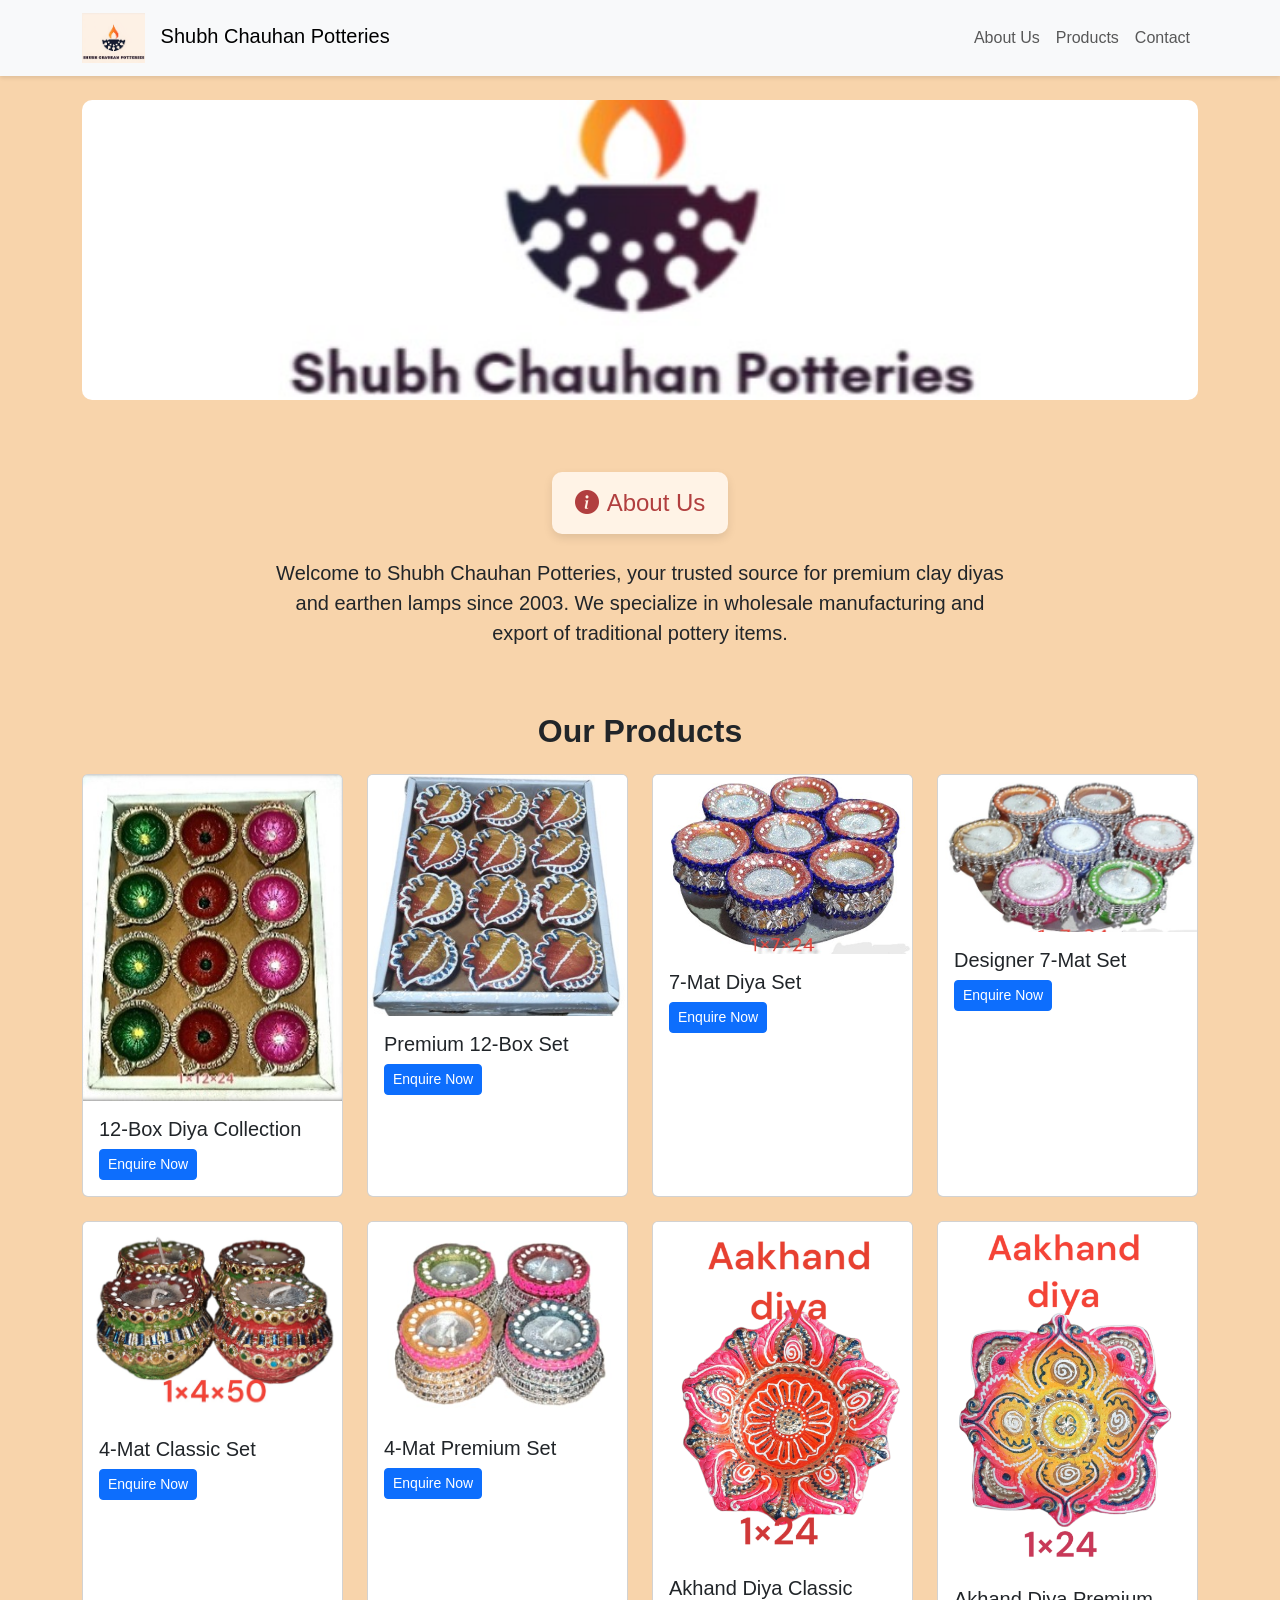
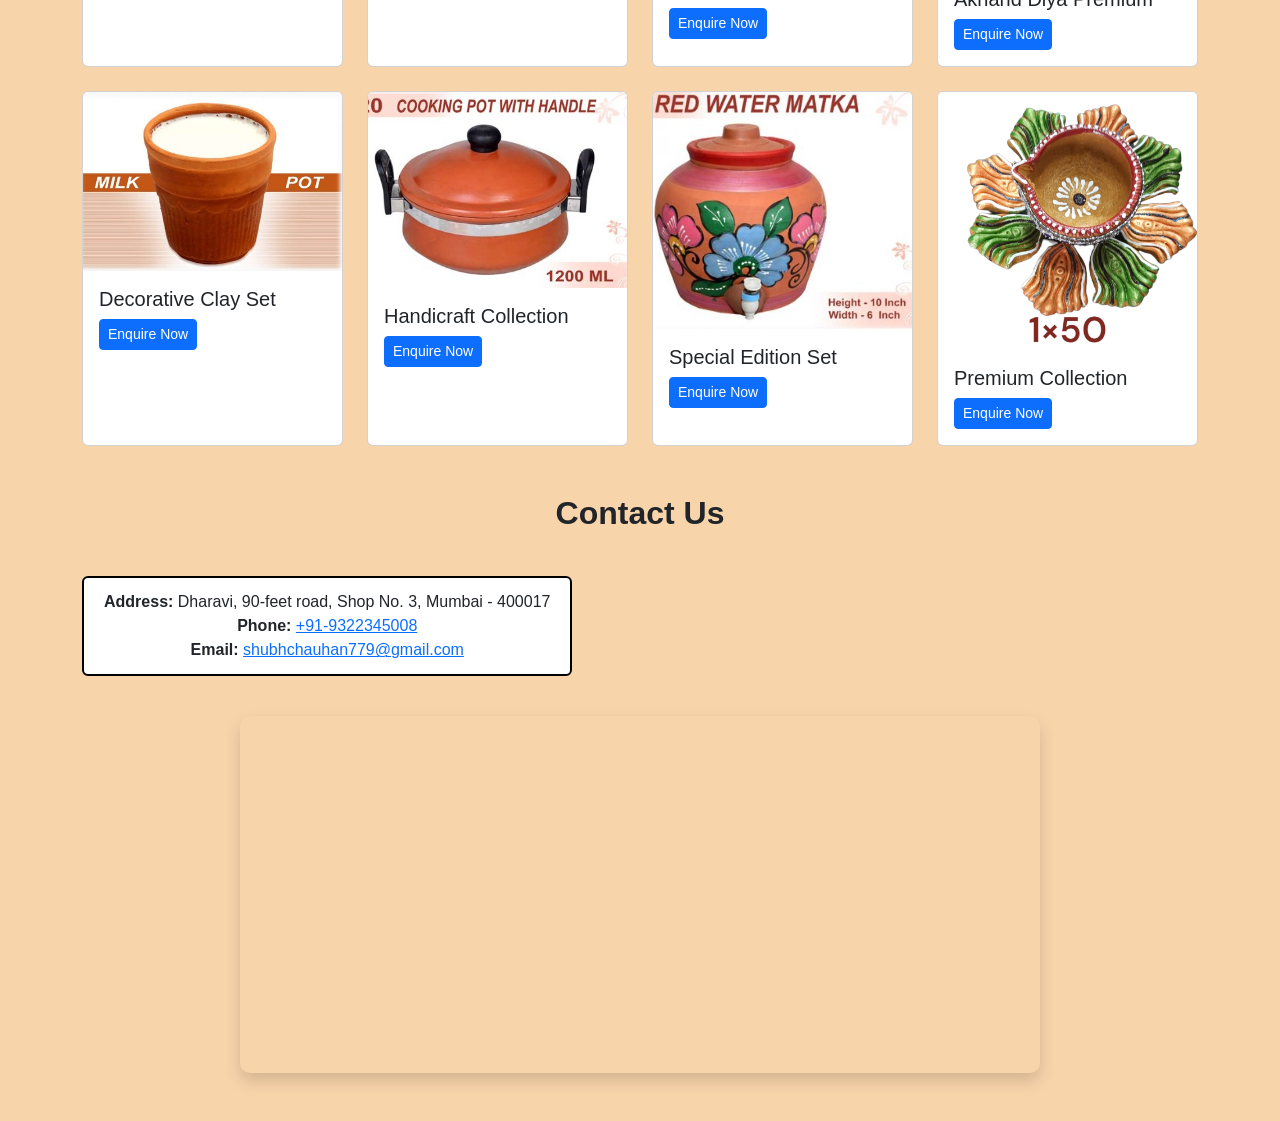
<file: index.html>
<!DOCTYPE html>
<html lang="en">
<head>
  <meta charset="UTF-8" />
  <meta name="viewport" content="width=device-width, initial-scale=1" />
  <title>Shubh Chauhan Potteries - Wholesale Clay Diyas & Earthen Lamps Manufacturer</title>
  
  <!-- Meta for SEO -->
  <meta name="description" content="Shubh Chauhan Potteries - Leading manufacturer & exporter of clay diyas, earthen lamps, and pottery items. 20+ years of expertise. Bulk orders & international exports available.">
  <meta name="keywords" content="clay diyas wholesale, diya manufacturer India, earthen lamps exporter, bulk clay lamps, traditional pottery Dharavi Mumbai">
  <link rel="icon" type="image/png" href="static/images/backgroundimage1.png">

  <!-- Open Graph for social sharing -->
  <meta property="og:title" content="Shubh Chauhan Potteries - Clay Diyas Manufacturer" />
  <meta property="og:description" content="Trusted wholesale supplier of clay diyas, earthen lamps & pottery products with 20+ years of expertise." />
  <meta property="og:image" content="static/images/backgroundimage1.png" />
  <meta property="og:url" content="https://shubhchauhanpotteries.netlify.app" />
  <meta property="og:type" content="website" />

  <!-- Schema markup -->
  <script type="application/ld+json">
  {
    "@context": "https://schema.org",
    "@type": "Store",
    "name": "Shubh Chauhan Potteries",
    "image": "static/images/backgroundimage1.png",
    "address": {
      "@type": "PostalAddress",
      "streetAddress": "Dharavi, 90-feet road, Shop No. 3",
      "addressLocality": "Mumbai",
      "addressRegion": "Maharashtra",
      "postalCode": "400017",
      "addressCountry": "IN"
    },
    "telephone": "+91-9322345008",
    "email": "shubhchauhan779@gmail.com",
    "url": "https://shubhchauhanpotteries.netlify.app",
    "sameAs": [
      "https://www.instagram.com",
      "https://www.youtube.com/@shubhchauhanpotteries",
      "https://wa.me/919322345008"
    ]
  }
  </script>

  <!-- CSS -->
  <link href="https://cdn.jsdelivr.net/npm/bootstrap@5.3.0/dist/css/bootstrap.min.css" rel="stylesheet" />
  <link rel="stylesheet" href="https://cdnjs.cloudflare.com/ajax/libs/font-awesome/6.5.0/css/all.min.css">
  <link href="https://cdn.jsdelivr.net/npm/bootstrap-icons@1.10.5/font/bootstrap-icons.css" rel="stylesheet">
  <link rel="stylesheet" href="static/css/style.css">
</head>
<body>
  <nav class="navbar navbar-expand-lg navbar-light bg-light sticky-top">
    <div class="container">
      <a class="navbar-brand" href="index.html">
        <img src="static/images/backgroundimage1.png" alt="Shubh Chauhan Potteries Logo" height="50">
        Shubh Chauhan Potteries
      </a>
      <button class="navbar-toggler" type="button" data-bs-toggle="collapse" data-bs-target="#navbarNav">
        <span class="navbar-toggler-icon"></span>
      </button>
      <div class="collapse navbar-collapse" id="navbarNav">
        <ul class="navbar-nav ms-auto">
          <li class="nav-item">
            <a class="nav-link" href="#about">About Us</a>
          </li>
          <li class="nav-item">
            <a class="nav-link" href="#products">Products</a>
          </li>
          <li class="nav-item">
            <a class="nav-link" href="#contact">Contact</a>
          </li>
        </ul>
      </div>
    </div>
  </nav>

  <div class="container mt-4">
    <img src="static/images/back1.jpg" alt="Clay Diyas and Pottery" class="header-img mb-4">
    
    <section id="about" class="about-section text-center my-5">
      <div class="about-title-box mb-4">
        <i class="bi bi-info-circle-fill me-2"></i>About Us
      </div>
      <div class="row justify-content-center">
        <div class="col-md-8">
          <p class="lead">
            Welcome to Shubh Chauhan Potteries, your trusted source for premium clay diyas and earthen lamps since 2003.
            We specialize in wholesale manufacturing and export of traditional pottery items.
          </p>
        </div>
      </div>
    </section>

    <section id="products" class="my-5">
      <h2 class="text-center mb-4">Our Products</h2>
      <div class="row g-4">
        <!-- 12-Box Collection -->
        <div class="col-6 col-md-4 col-lg-3">
          <div class="card h-100 card-hover">
            <img src="static/images/12box1.jpg" class="card-img-top" alt="12-Box Diya Collection 1">
            <div class="card-body">
              <h5 class="card-title">12-Box Diya Collection</h5>
              <a href="#" class="btn btn-primary btn-sm" data-bs-toggle="modal" data-bs-target="#enquiryModal">Enquire Now</a>
            </div>
          </div>
        </div>
        <div class="col-6 col-md-4 col-lg-3">
          <div class="card h-100 card-hover">
            <img src="static/images/12box2.jpg" class="card-img-top" alt="12-Box Diya Collection 2">
            <div class="card-body">
              <h5 class="card-title">Premium 12-Box Set</h5>
              <a href="#" class="btn btn-primary btn-sm" data-bs-toggle="modal" data-bs-target="#enquiryModal">Enquire Now</a>
            </div>
          </div>
        </div>

        <!-- 7-Mat Collection -->
        <div class="col-6 col-md-4 col-lg-3">
          <div class="card h-100 card-hover">
            <img src="static/images/7mat1.jpg" class="card-img-top" alt="7-Mat Diya Collection 1">
            <div class="card-body">
              <h5 class="card-title">7-Mat Diya Set</h5>
              <a href="#" class="btn btn-primary btn-sm" data-bs-toggle="modal" data-bs-target="#enquiryModal">Enquire Now</a>
            </div>
          </div>
        </div>
        <div class="col-6 col-md-4 col-lg-3">
          <div class="card h-100 card-hover">
            <img src="static/images/7mat2.jpg" class="card-img-top" alt="7-Mat Diya Collection 2">
            <div class="card-body">
              <h5 class="card-title">Designer 7-Mat Set</h5>
              <a href="#" class="btn btn-primary btn-sm" data-bs-toggle="modal" data-bs-target="#enquiryModal">Enquire Now</a>
            </div>
          </div>
        </div>

        <!-- 4-Mat Collection -->
        <div class="col-6 col-md-4 col-lg-3">
          <div class="card h-100 card-hover">
            <img src="static/images/4mat1.jpg" class="card-img-top" alt="4-Mat Diya Collection 1">
            <div class="card-body">
              <h5 class="card-title">4-Mat Classic Set</h5>
              <a href="#" class="btn btn-primary btn-sm" data-bs-toggle="modal" data-bs-target="#enquiryModal">Enquire Now</a>
            </div>
          </div>
        </div>
        <div class="col-6 col-md-4 col-lg-3">
          <div class="card h-100 card-hover">
            <img src="static/images/4mat2.jpeg" class="card-img-top" alt="4-Mat Diya Collection 2">
            <div class="card-body">
              <h5 class="card-title">4-Mat Premium Set</h5>
              <a href="#" class="btn btn-primary btn-sm" data-bs-toggle="modal" data-bs-target="#enquiryModal">Enquire Now</a>
            </div>
          </div>
        </div>

        <!-- Akhand Diya Collection -->
        <div class="col-6 col-md-4 col-lg-3">
          <div class="card h-100 card-hover">
            <img src="static/images/ak1.png" class="card-img-top" alt="Akhand Diya 1">
            <div class="card-body">
              <h5 class="card-title">Akhand Diya Classic</h5>
              <a href="#" class="btn btn-primary btn-sm" data-bs-toggle="modal" data-bs-target="#enquiryModal">Enquire Now</a>
            </div>
          </div>
        </div>
        <div class="col-6 col-md-4 col-lg-3">
          <div class="card h-100 card-hover">
            <img src="static/images/ak2.png" class="card-img-top" alt="Akhand Diya 2">
            <div class="card-body">
              <h5 class="card-title">Akhand Diya Premium</h5>
              <a href="#" class="btn btn-primary btn-sm" data-bs-toggle="modal" data-bs-target="#enquiryModal">Enquire Now</a>
            </div>
          </div>
        </div>

        <!-- Decorative Collection -->
        <div class="col-6 col-md-4 col-lg-3">
          <div class="card h-100 card-hover">
            <img src="static/images/c1.jpg" class="card-img-top" alt="Decorative Clay Item 1">
            <div class="card-body">
              <h5 class="card-title">Decorative Clay Set</h5>
              <a href="#" class="btn btn-primary btn-sm" data-bs-toggle="modal" data-bs-target="#enquiryModal">Enquire Now</a>
            </div>
          </div>
        </div>
        <div class="col-6 col-md-4 col-lg-3">
          <div class="card h-100 card-hover">
            <img src="static/images/h1.jpg" class="card-img-top" alt="Handicraft Item 1">
            <div class="card-body">
              <h5 class="card-title">Handicraft Collection</h5>
              <a href="#" class="btn btn-primary btn-sm" data-bs-toggle="modal" data-bs-target="#enquiryModal">Enquire Now</a>
            </div>
          </div>
        </div>

        <!-- Special Items -->
        <div class="col-6 col-md-4 col-lg-3">
          <div class="card h-100 card-hover">
            <img src="static/images/ma1.jpg" class="card-img-top" alt="Special Clay Item 1">
            <div class="card-body">
              <h5 class="card-title">Special Edition Set</h5>
              <a href="#" class="btn btn-primary btn-sm" data-bs-toggle="modal" data-bs-target="#enquiryModal">Enquire Now</a>
            </div>
          </div>
        </div>
        <div class="col-6 col-md-4 col-lg-3">
          <div class="card h-100 card-hover">
            <img src="static/images/p1.png" class="card-img-top" alt="Premium Clay Item 1">
            <div class="card-body">
              <h5 class="card-title">Premium Collection</h5>
              <a href="#" class="btn btn-primary btn-sm" data-bs-toggle="modal" data-bs-target="#enquiryModal">Enquire Now</a>
            </div>
          </div>
        </div>
      </div>
    </section>

    <section id="contact" class="my-5">
      <h2 class="text-center mb-4">Contact Us</h2>
      <div class="address-Box text-center">
        <p class="mb-0">
          <strong>Address:</strong> Dharavi, 90-feet road, Shop No. 3, Mumbai - 400017<br>
          <strong>Phone:</strong> <a href="tel:+919322345008">+91-9322345008</a><br>
          <strong>Email:</strong> <a href="mailto:shubhchauhan779@gmail.com">shubhchauhan779@gmail.com</a>
        </p>
      </div>
      <div class="map-container">
        <iframe src="https://www.google.com/maps/embed?pb=!1m18!1m12!1m3!1d3771.6792853031514!2d72.85205427485171!3d19.04151458202446!2m3!1f0!2f0!3f0!3m2!1i1024!2i768!4f13.1!3m3!1m2!1s0x3be7c8d92d8c5c3f%3A0xb3f34df36e4fc6e!2sDharavi%2090%20Feet%20Rd%2C%20Matunga%20East%2C%20Mumbai%2C%20Maharashtra!5e0!3m2!1sen!2sin!4v1698234567890!5m2!1sen!2sin" allowfullscreen="" loading="lazy"></iframe>
      </div>
    </section>
  </div>

  <!-- Enquiry Modal -->
  <div class="modal fade" id="enquiryModal" tabindex="-1">
    <div class="modal-dialog">
      <div class="modal-content">
        <div class="modal-header">
          <h5 class="modal-title">Product Enquiry</h5>
          <button type="button" class="btn-close" data-bs-dismiss="modal"></button>
        </div>
        <div class="modal-body">
          <p>For product inquiries, please contact us:</p>
          <p><i class="bi bi-whatsapp"></i> <a href="https://wa.me/919322345008" target="_blank">WhatsApp</a></p>
          <p><i class="bi bi-telephone"></i> <a href="tel:+919322345008">+91-9322345008</a></p>
          <p><i class="bi bi-envelope"></i> <a href="mailto:shubhchauhan779@gmail.com">shubhchauhan779@gmail.com</a></p>
        </div>
      </div>
    </div>
  </div>

  <!-- Scripts -->
  <script src="https://cdn.jsdelivr.net/npm/bootstrap@5.3.0/dist/js/bootstrap.bundle.min.js"></script>
  <script src="static/js/main.js"></script>
</body>
</html>
</file>
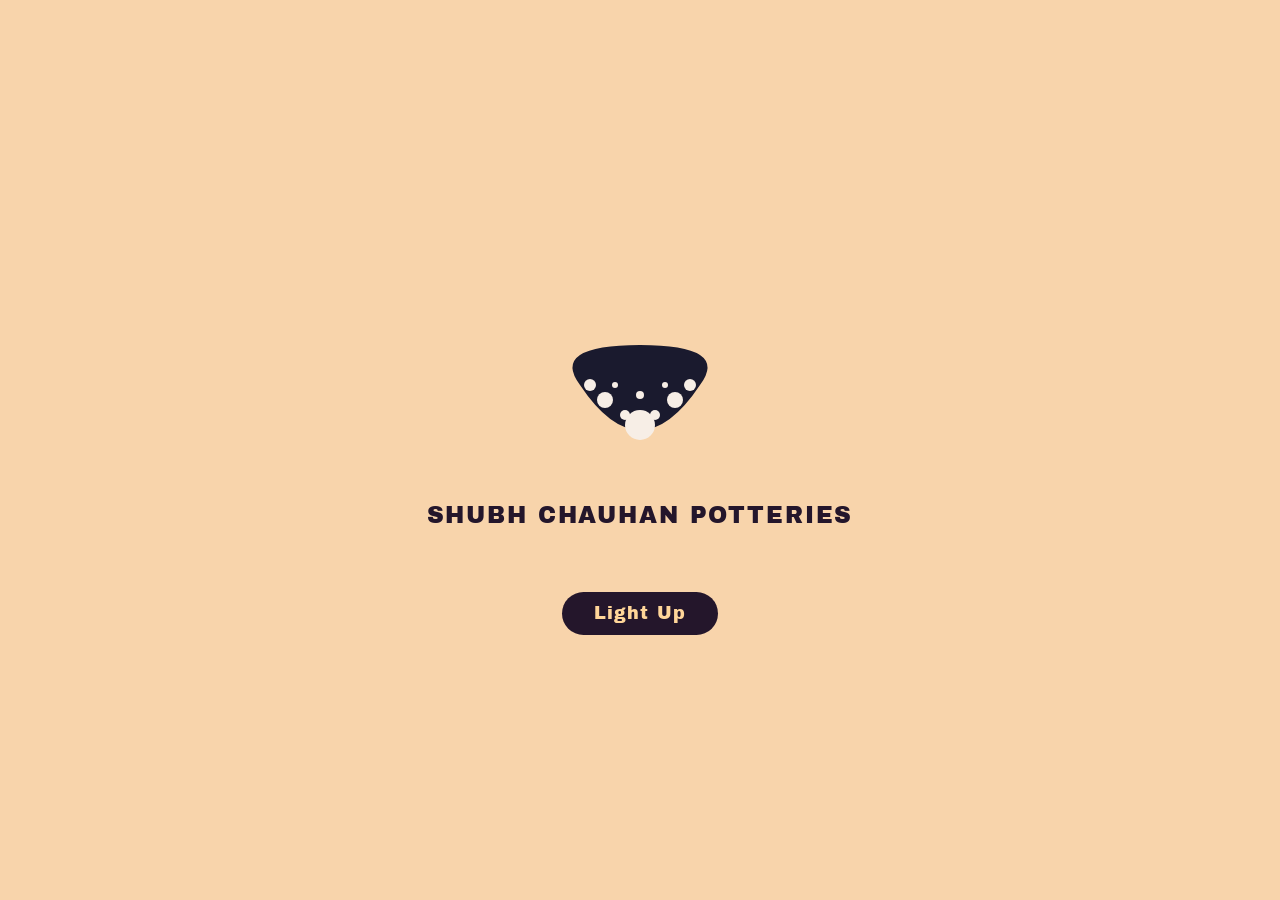
<file: templates/base.html>
<!DOCTYPE html>
<html lang="en">
<head>
  <meta charset="UTF-8" />
  <title>Shubh Chauhan Potteries Lamp</title>
  <link href="https://fonts.googleapis.com/css2?family=Archivo+Black&display=swap" rel="stylesheet">
  <style>
    body {
      background: #f8d4ab;
      min-height: 100vh;
      margin: 0;
      display: flex;
      flex-direction: column;
      align-items: center;
      justify-content: center;
    }
    .logo-container {
      display: flex;
      flex-direction: column;
      align-items: center;
      margin-bottom: 32px;
    }
    .lamp-svg {
      width: 220px;
      height: 220px;
      display: block;
    }
    .flame-group {
      opacity: 0;
      transition: opacity 0.5s;
    }
    .flame-group.lit {
      opacity: 1;
    }
    .brand {
      font-family: 'Archivo Black', Arial, sans-serif;
      font-size: 1.45rem;
      color: #24162b;
      letter-spacing: 0.08em;
      margin-top: 18px;
      text-align: center;
    }
    .button-row {
      display: flex;
      gap: 16px;
      margin-top: 32px;
      justify-content: center;
    }
    .button {
      padding: 12px 32px;
      background: #24162b;
      color: #ffd699;
      border: none;
      border-radius: 30px;
      font-size: 1.1em;
      cursor: pointer;
      font-family: 'Archivo Black', Arial, sans-serif;
      letter-spacing: 0.06em;
      transition: background 0.2s, color 0.2s;
      text-decoration: none;
      display: inline-block;
      text-align: center;
    }
    .button:hover {
      background: #ff9800;
      color: #24162b;
    }
    .button.view-btn {
      background: #ff9800;
      color: #24162b;
      /* Hidden initially */
      display: none;
    }
    .button.view-btn.visible {
      display: inline-block;
    }
    .button.view-btn:hover {
      background: #24162b;
      color: #fff;
    }
  </style>
</head>
<body>
  <div class="logo-container">
    <svg class="lamp-svg" viewBox="0 0 220 220" xmlns="http://www.w3.org/2000/svg">
      <!-- Flame group: static, sized to half the lamp height -->
      <g id="flameGroup" class="flame-group">
        <!-- Outer flame: orange to red gradient -->
        <linearGradient id="flameGradient" x1="110" y1="40" x2="110" y2="110" gradientUnits="userSpaceOnUse">
          <stop offset="0%" stop-color="#ffbe40"/>
          <stop offset="80%" stop-color="#ff5722"/>
        </linearGradient>
        <path d="M110 50 Q130 90 110 120 Q90 90 110 50 Z"
              fill="url(#flameGradient)" />
        <!-- Inner flame: white/yellow center -->
        <path d="M110 70 Q118 95 110 110 Q102 95 110 70 Z"
              fill="#fffbe8" opacity="0.8"/>
      </g>
      <!-- Lamp bowl (matches your logo) -->
      <path d="M50 120
               Q110 210 170 120
               Q200 80 110 80
               Q20 80 50 120 Z"
            fill="#1a1a2e"/>
      <!-- Decorative holes (approximate placement) -->
      <circle cx="110" cy="160" r="15" fill="#f7eee6"/>
      <circle cx="75" cy="135" r="8" fill="#f7eee6"/>
      <circle cx="145" cy="135" r="8" fill="#f7eee6"/>
      <circle cx="60" cy="120" r="6" fill="#f7eee6"/>
      <circle cx="160" cy="120" r="6" fill="#f7eee6"/>
      <circle cx="95" cy="150" r="5" fill="#f7eee6"/>
      <circle cx="125" cy="150" r="5" fill="#f7eee6"/>
      <circle cx="110" cy="130" r="4" fill="#f7eee6"/>
      <circle cx="85" cy="120" r="3" fill="#f7eee6"/>
      <circle cx="135" cy="120" r="3" fill="#f7eee6"/>
    </svg>
    <div class="brand">SHUBH CHAUHAN POTTERIES</div>
  </div>
  <div class="button-row">
    <button class="button" id="lightBtn">
      Light Up
    </button>
    <a href="{{ url_for('home') }}" class="button view-btn" id="viewBtn">View</a>
  </div>

  <script>
    document.getElementById('lightBtn').onclick = function() {
      const flame = document.getElementById('flameGroup');
      const viewBtn = document.getElementById('viewBtn');
      // Light the flame
      flame.classList.toggle('lit');
      // If flame is now lit, start timer for view button
      if (flame.classList.contains('lit')) {
        // Hide view button in case user toggled off/on quickly
        viewBtn.classList.remove('visible');
        setTimeout(function() {
          // Only show if flame is still lit after 5 seconds
          if (flame.classList.contains('lit')) {
            viewBtn.classList.add('visible');
          }
        }, 1000);
      } else {
        // If flame is turned off, hide the view button
        viewBtn.classList.remove('visible');
      }
    }
  </script>
</body>
</html>
</file>
<file: static/css/style.css>
body {
  background-color: #f8d4ab;
  font-family: 'Segoe UI', Tahoma, Geneva, Verdana, sans-serif;
}

.header-img {
  width: 100%;
  max-height: 300px;
  object-fit: cover;
  border-radius: 10px;
}

h1, h2, h3 { font-weight: bold; }
h1 { text-align: center; margin: 20px 0; }

.about-section h3 { font-size: 1.6rem; }
.about-title-box {
  display: inline-block;
  padding: 10px 20px;
  border: 3px solid transparent;
  border-radius: 10px;
  background-color: #fff3e6;
  font-size: 1.5rem;
  color: #b13f3f;
  box-shadow: 0 4px 10px rgba(0,0,0,0.1);
  transition: border 0.3s ease, transform 0.3s ease;
}

.about-title-box:hover { 
  border-color: #d27979; 
  transform: scale(1.02); 
}

.about-title-box i { color: #b13f3f; }

.address-Box { 
  border: 2px solid #000; 
  padding: 12px 20px; 
  margin: 20px auto; 
  background-color: #fff; 
  border-radius: 6px; 
  display: inline-block; 
}

.map-container { 
  max-width: 800px; 
  margin: 20px auto; 
  border-radius: 10px; 
  overflow: hidden; 
  box-shadow: 0 8px 16px rgba(0,0,0,0.15); 
}

iframe { 
  width: 100%; 
  height: 350px; 
  border: none; 
}

.card-hover { 
  transition: transform 0.3s ease, box-shadow 0.3s ease; 
}

.card-hover:hover { 
  transform: scale(1.03); 
  box-shadow: 0 8px 16px rgba(0,0,0,0.15); 
}

.navbar {
  box-shadow: 0 2px 4px rgba(0,0,0,0.1);
}

.navbar-brand img {
  margin-right: 10px;
}

@media (max-width: 768px) {
  .header-img { max-height: 160px; }
}

@media (max-width:576px){
  .card-img-top { 
    height:120px; 
    object-fit:cover; 
  }
  .card-title { 
    font-size:0.85rem; 
  }
  .btn-sm { 
    font-size:0.75rem; 
    padding:4px 10px; 
  }
  .about-title-box { 
    font-size:1.2rem; 
    padding:8px 16px; 
    border-width:2px; 
  }
}
</file>
